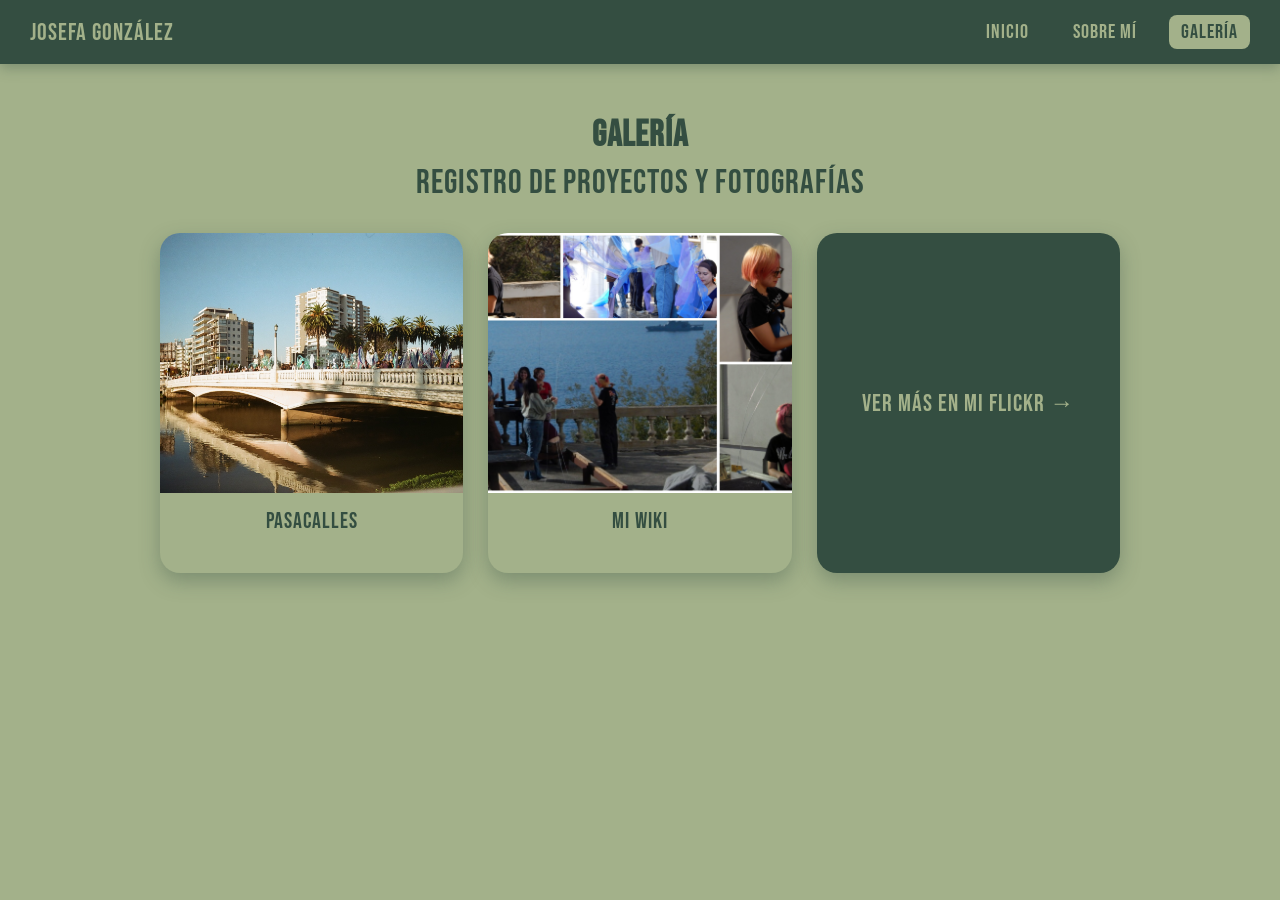
<file: galeria.html>
<!DOCTYPE html>
<html lang="es">
<head>
  <meta charset="UTF-8">
  <meta name="viewport" content="width=device-width, initial-scale=1.0">
  <title>Galería — Josefa González</title>
  <link rel="stylesheet" href="style.css">
</head>
<body>

  <div class="pagina">

    <!-- BARRA DE NAVEGACIÓN -->
    <nav class="navbar">
      <a href="index.html" class="nav-logo">JOSEFA GONZÁLEZ</a>

      <ul class="nav-links">
        <li><a href="index.html">INICIO</a></li>
        <li><a href="sobre-mi.html">SOBRE MÍ</a></li>
        <li><a href="galeria.html" class="activo">GALERÍA</a></li>
      </ul>
    </nav>


    <!-- TÍTULO PRINCIPAL -->
    <header class="encabezado">
      <h1>Galería</h1>
      <h2>Registro de proyectos y fotografías</h2>
    </header>


    <!-- CONTENEDOR DE FOTOS -->
    <main class="contenedor-galeria">

      <figure class="foto">
        <img src="Imágenes/Foto_Pasacalles.jpg" alt="Pasacalles">
        <figcaption>PASACALLES</figcaption>
      </figure>

      <figure class="foto">
        <img src="Imágenes/Foto_Wiki.jpg" alt="Página personal en la Wiki">
        <figcaption>MI WIKI</figcaption>
      </figure>

      <!-- ENLACE A FLICKR -->
      <a 
        href="https://www.flickr.com/photos/203836284@N06/"
        target="_blank"
        class="foto foto-enlace"
      >
        <span>VER MÁS EN MI FLICKR →</span>
      </a>

    </main>

  </div>

</body>
</html>
</file>
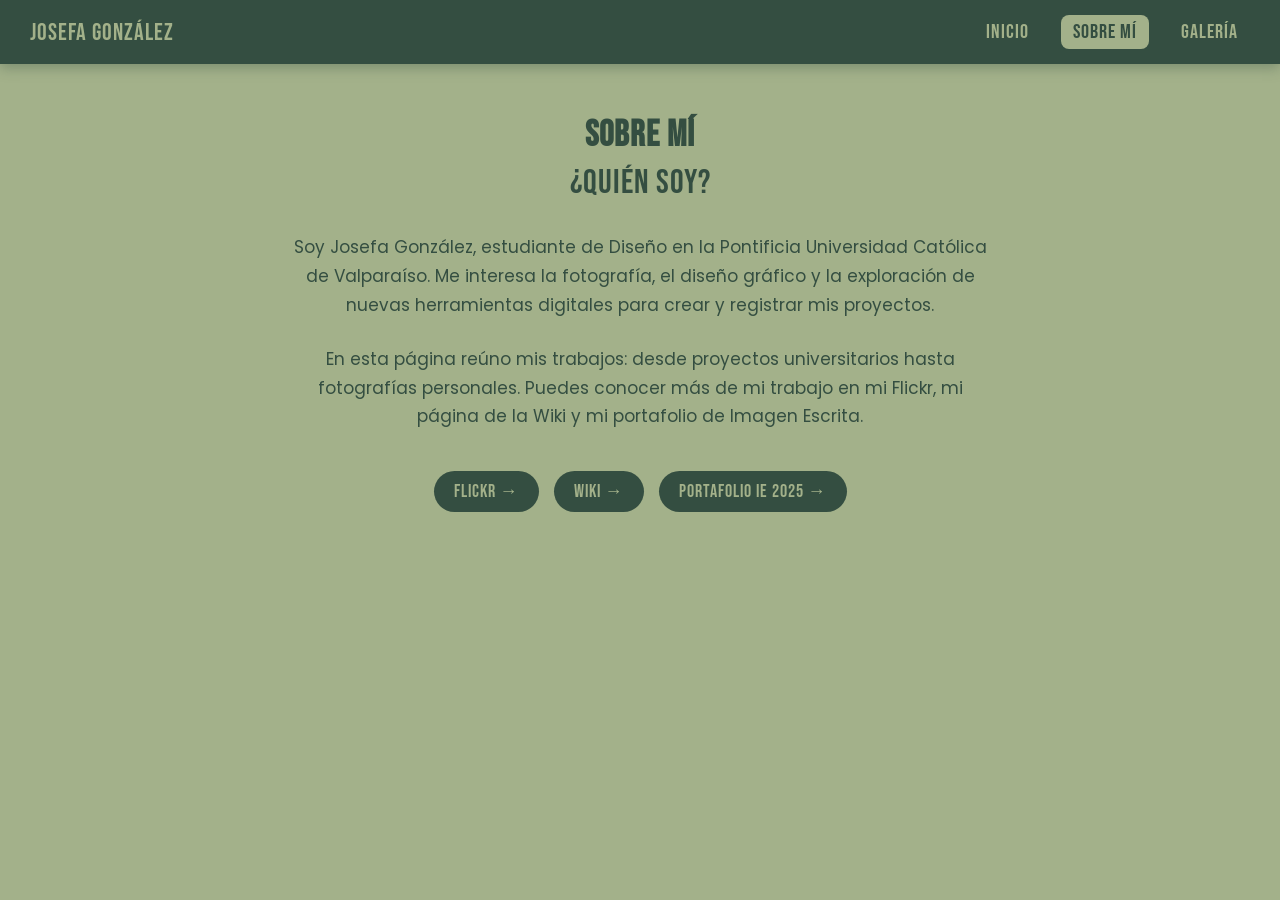
<file: sobre-mi.html>
<!DOCTYPE html>
<html lang="es">
<head>
  <meta charset="UTF-8">
  <meta name="viewport" content="width=device-width, initial-scale=1.0">
  <title>Sobre mí — Josefa González</title>
  <link rel="stylesheet" href="style.css">
</head>
<body>

  <div class="pagina">

    <!-- BARRA DE NAVEGACIÓN -->
    <nav class="navbar">
      <a href="index.html" class="nav-logo">JOSEFA GONZÁLEZ</a>

      <ul class="nav-links">
        <li><a href="index.html">INICIO</a></li>
        <li><a href="sobre-mi.html" class="activo">SOBRE MÍ</a></li>
        <li><a href="galeria.html">GALERÍA</a></li>
      </ul>
    </nav>


    <!-- TÍTULO PRINCIPAL -->
    <header class="encabezado">
      <h1>Sobre Mí</h1>
      <h2>¿Quién soy?</h2>
    </header>


    <!-- CONTENIDO -->
    <main class="sobre-mi">

      <p>
        Soy Josefa González, estudiante de Diseño en la Pontificia Universidad
        Católica de Valparaíso. Me interesa la fotografía, el diseño gráfico y
        la exploración de nuevas herramientas digitales para crear y registrar
        mis proyectos.
      </p>

      <p>
        En esta página reúno mis trabajos: desde proyectos universitarios hasta
        fotografías personales. Puedes conocer más de mi trabajo en mi Flickr,
        mi página de la Wiki y mi portafolio de Imagen Escrita.
      </p>

      <!-- ENLACES -->
      <div class="enlaces-sobre-mi">
        <a href="https://www.flickr.com/photos/203836284@N06/" target="_blank">FLICKR →</a>
        <a href="https://wiki.ead.pucv.cl/Josefa_Gonz%C3%A1lez" target="_blank">WIKI →</a>
        <a href="https://jopi-i.github.io/Portafolio-IE-2025-Josefa-Gonzalez/" target="_blank">PORTAFOLIO IE 2025 →</a>
      </div>

    </main>

  </div>

</body>
</html>
</file>
<file: style.css>
/* =========================
   TIPOGRAFÍA
   ========================= */

@import url('https://fonts.googleapis.com/css2?family=Bebas+Neue&family=Poppins:wght@300;400;500&display=swap');


/* =========================
   PÁGINA
   ========================= */

body {
  margin: 0;
  min-height: 100vh;

  background: #A3B18A;

  font-family: 'Bebas Neue', sans-serif;

  color: #344E41;
}


/* =========================
   PÁGINA COMPLETA
   ========================= */

.pagina {
  width: 100%;
}


/* =========================
   ENCABEZADO
   ========================= */

.encabezado {
  text-align: center;

  padding-top: 50px;
  padding-bottom: 30px;

  color: #344E41;
}


/* TÍTULO PRINCIPAL */

.encabezado h1 {
  margin: 0;

  font-family: 'Bebas Neue', sans-serif;

  font-size: 36px;

  font-weight: 700;

  letter-spacing: 1px;
}


/* SUBTÍTULO */

.encabezado h2 {
  margin: 5px 0 0;

  font-family: 'Bebas Neue', sans-serif;

  font-size: 34px;

  font-weight: normal;

  letter-spacing: 1px;
}


/* =========================
   CONTENEDOR DE CARDS
   ========================= */

.contenedor {
  width: 100%;

  display: flex;
  flex-direction: column;

  align-items: center;

  gap: 30px;

  padding: 0 20px 50px;

  box-sizing: border-box;
}


/* =========================
   CARDS
   ========================= */

.card {
  display: block;

  width: 320px;

  background: #A3B18A;

  border-radius: 20px;

  overflow: hidden;

  text-decoration: none;

  color: #344E41;

  box-shadow:
    0 8px 20px rgba(52, 78, 65, 0.35);

  transition:
    transform 0.3s ease,
    box-shadow 0.3s ease;
}


/* =========================
   EFECTO HOVER
   ========================= */

.card:hover {
  transform: translateY(-8px);

  box-shadow:
    0 15px 30px rgba(52, 78, 65, 0.45);
}


/* =========================
   MINIATURAS
   ========================= */

.card img {
  width: 100%;

  height: 200px;

  object-fit: cover;

  display: block;
}


/* =========================
   INFORMACIÓN DE LAS CARDS
   ========================= */

.card-info {
  padding: 20px;
}


/* TÍTULO DE CADA CARD */

.card-info h2 {
  margin: 0 0 8px;

  color: #344E41;

  font-size: 32px;

  font-weight: normal;

  letter-spacing: 1px;
}


/* DESCRIPCIÓN */

.card-info p {
  margin: 0 0 15px;

  color: #344E41;

  font-size: 20px;
}


/* TEXTO DEL ENLACE */

.card-info span {
  color: #344E41;

  font-size: 18px;

  letter-spacing: 0.5px;
}


/* =========================
   BARRA DE NAVEGACIÓN
   ========================= */

.navbar {
  position: sticky;
  top: 0;
  z-index: 100;

  display: flex;
  align-items: center;
  justify-content: space-between;

  padding: 15px 30px;

  background: #344E41;

  box-shadow:
    0 4px 12px rgba(52, 78, 65, 0.35);
}


/* LOGO / NOMBRE */

.nav-logo {
  color: #A3B18A;

  font-size: 24px;

  letter-spacing: 1px;

  text-decoration: none;
}

.nav-logo:hover {
  color: #ffffff;
}


/* LISTA DE ENLACES */

.nav-links {
  display: flex;

  gap: 20px;

  margin: 0;
  padding: 0;

  list-style: none;
}

.nav-links a {
  display: block;

  padding: 5px 12px;

  color: #A3B18A;

  font-size: 20px;

  letter-spacing: 1px;

  text-decoration: none;

  border-radius: 8px;

  transition:
    background 0.3s ease,
    color 0.3s ease;
}

.nav-links a:hover {
  background: #52796F;

  color: #ffffff;
}

/* PÁGINA ACTUAL */

.nav-links a.activo {
  background: #A3B18A;

  color: #344E41;
}


/* =========================
   PÁGINA SOBRE MÍ
   ========================= */

.sobre-mi {
  max-width: 700px;

  margin: 0 auto;

  padding: 0 20px 60px;

  text-align: center;
}

.sobre-mi p {
  font-family: 'Poppins', sans-serif;

  font-size: 17px;

  line-height: 1.7;

  margin: 0 0 25px;
}

.enlaces-sobre-mi {
  display: flex;
  flex-wrap: wrap;
  justify-content: center;

  gap: 15px;

  margin-top: 40px;
}

.enlaces-sobre-mi a {
  padding: 10px 20px;

  background: #344E41;

  color: #A3B18A;

  font-size: 18px;

  letter-spacing: 1px;

  text-decoration: none;

  border-radius: 30px;

  transition:
    transform 0.3s ease,
    box-shadow 0.3s ease;
}

.enlaces-sobre-mi a:hover {
  transform: translateY(-4px);

  box-shadow:
    0 8px 20px rgba(52, 78, 65, 0.45);
}


/* =========================
   PÁGINA GALERÍA
   ========================= */

.contenedor-galeria {
  width: 100%;
  max-width: 1000px;

  margin: 0 auto;

  display: grid;
  grid-template-columns: repeat(auto-fit, minmax(280px, 1fr));

  gap: 25px;

  padding: 0 20px 60px;

  box-sizing: border-box;
}

.foto {
  margin: 0;

  overflow: hidden;

  border-radius: 20px;

  box-shadow:
    0 8px 20px rgba(52, 78, 65, 0.35);

  transition:
    transform 0.3s ease,
    box-shadow 0.3s ease;
}

.foto:hover {
  transform: translateY(-8px);

  box-shadow:
    0 15px 30px rgba(52, 78, 65, 0.45);
}

.foto img {
  width: 100%;

  height: 260px;

  object-fit: cover;

  display: block;
}

.foto figcaption {
  padding: 15px;

  text-align: center;

  font-size: 22px;

  letter-spacing: 1px;
}

/* TARJETA ENLACE A FLICKR */

.foto-enlace {
  min-height: 300px;

  display: flex;
  align-items: center;
  justify-content: center;

  background: #344E41;

  color: #A3B18A;

  font-size: 24px;

  letter-spacing: 1px;

  text-align: center;

  text-decoration: none;

  padding: 20px;
}
</file>
